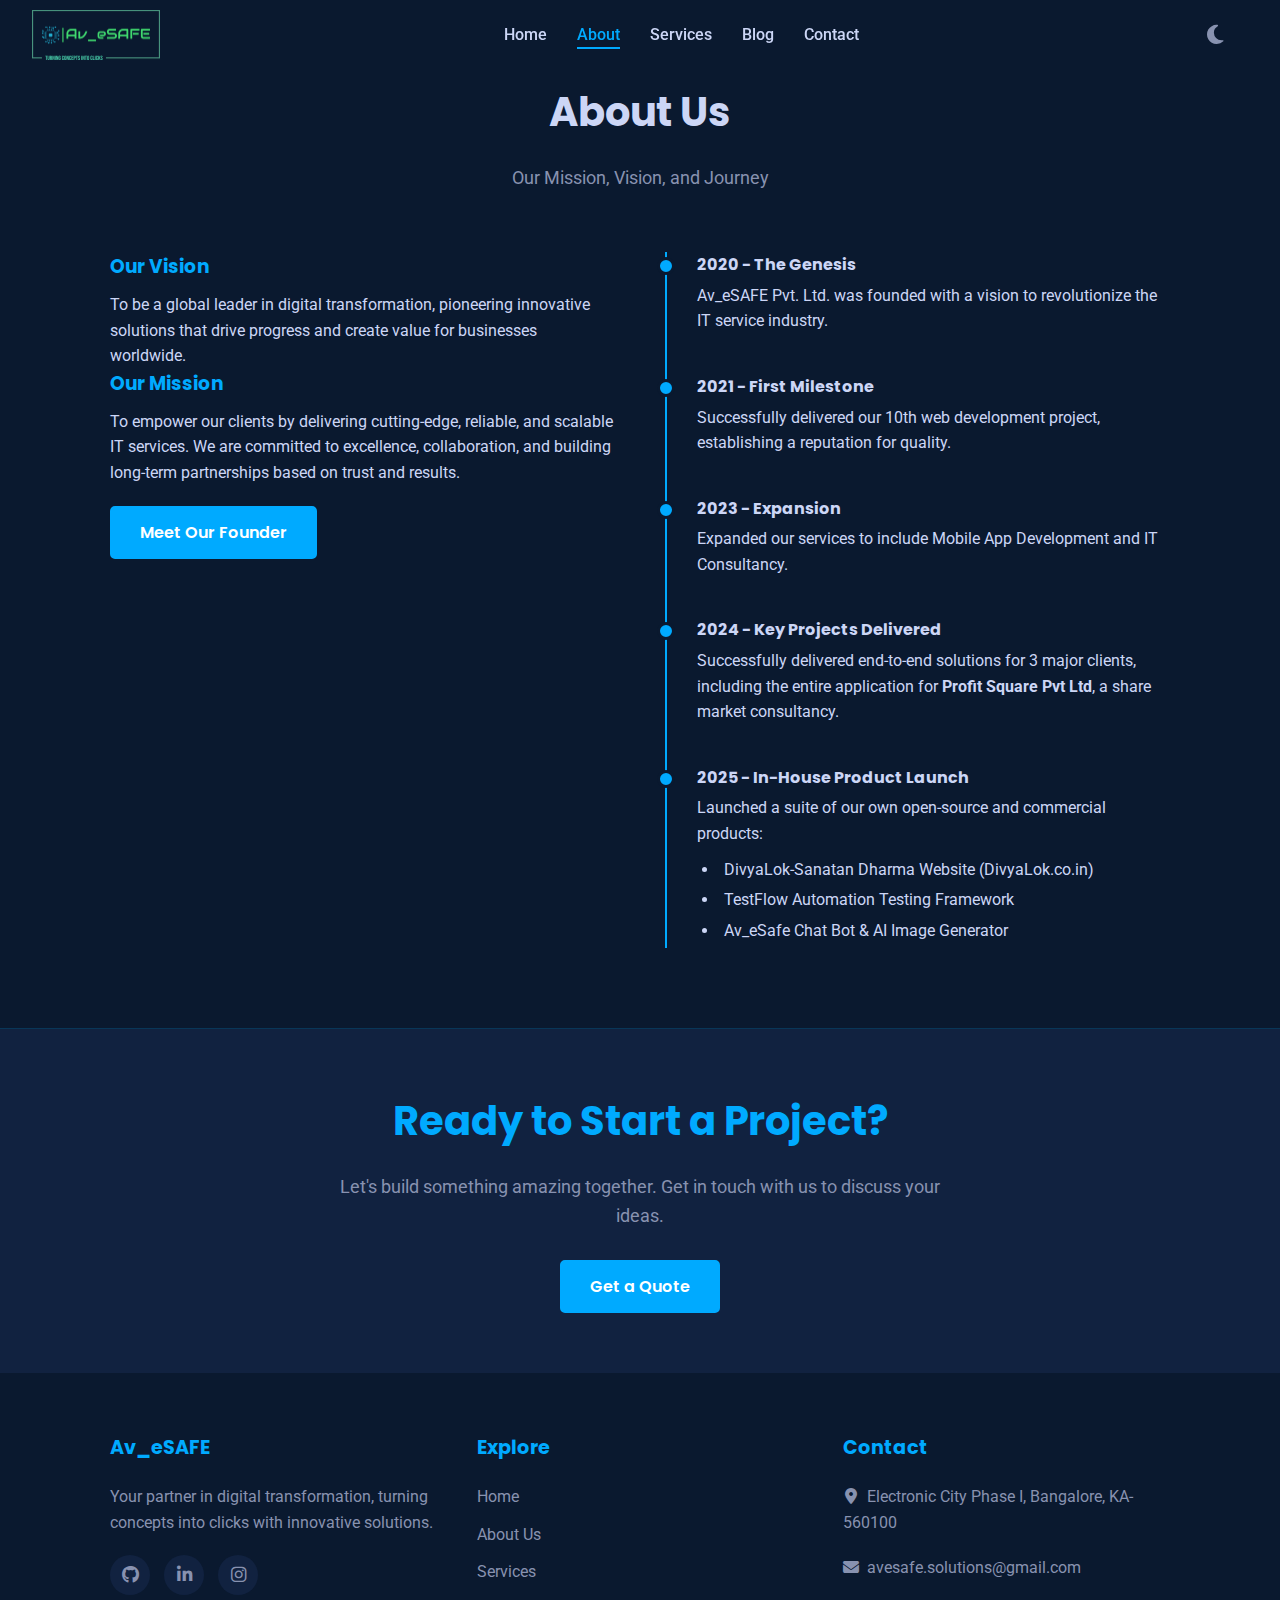
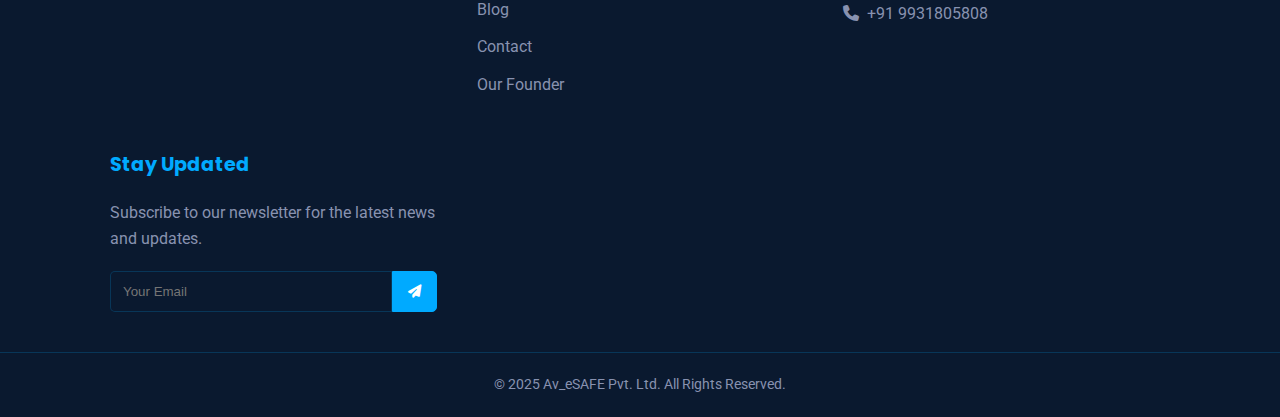
<file: about.html>
<!DOCTYPE html>
<html lang="en" data-theme="dark">
<head>
    <meta charset="UTF-8">
    <meta name="viewport" content="width=device-width, initial-scale=1.0">
    <title>About Us | Av_eSAFE Pvt. Ltd.</title>
    <meta name="description" content="Learn about the mission, vision, and journey of Av_eSAFE Pvt. Ltd.">
    <meta name="keywords" content="about us, company history, IT services, Av_eSAFE">

    <!-- Favicon -->
    <link rel="icon" href="assets/images/favicon.svg" type="image/svg+xml">

    <!-- Google Fonts -->
    <link rel="preconnect" href="https://fonts.googleapis.com">
    <link rel="preconnect" href="https://fonts.gstatic.com" crossorigin>
    <link href="https://fonts.googleapis.com/css2?family=Poppins:wght@400;600;700&family=Roboto:wght@400;500&display=swap" rel="stylesheet">

    <!-- Font Awesome for Icons -->
    <link rel="stylesheet" href="https://cdnjs.cloudflare.com/ajax/libs/font-awesome/6.2.0/css/all.min.css">

    <!-- Main Stylesheet -->
    <link rel="stylesheet" href="assets/css/style.css">
</head>
<body>

    <!-- Page Loader -->
    <div class="loader">
        <div class="spinner"></div>
    </div>

    <!-- Header & Navigation -->
    <header class="header">
        <nav class="navbar">
            <a href="index.html" class="nav-logo"><img src="assets/images/logo.png" alt="Av_eSAFE Logo" class="logo-img"></a>
            <ul class="nav-menu">
                <li class="nav-item"><a href="index.html" class="nav-link">Home</a></li>
                <li class="nav-item"><a href="about.html" class="nav-link active">About</a></li>
                <li class="nav-item"><a href="services.html" class="nav-link">Services</a></li>
                <li class="nav-item"><a href="blog.html" class="nav-link">Blog</a></li>
                <li class="nav-item"><a href="contact.html" class="nav-link">Contact</a></li>
            </ul>
            <div class="nav-right">
                <div class="theme-switch-wrapper">
                    <label class="theme-switch" for="checkbox">
                        <input type="checkbox" id="checkbox" />
                        <div class="slider">
                            <i class="fas fa-sun"></i>
                            <i class="fas fa-moon"></i>
                        </div>
                    </label>
                </div>
                <div class="hamburger">
                    <span class="bar"></span>
                    <span class="bar"></span>
                    <span class="bar"></span>
                </div>
            </div>
        </nav>
    </header>

    <main>
        <!-- About Us Section -->
        <section id="about" class="about-section page-section">
            <div class="container">
                <h2 class="section-title animate-on-scroll">About Us</h2>
                <p class="section-subtitle animate-on-scroll">Our Mission, Vision, and Journey</p>
                <div class="about-content">
                    <div class="about-text animate-on-scroll">
                        <h3>Our Vision</h3>
                        <p>To be a global leader in digital transformation, pioneering innovative solutions that drive progress and create value for businesses worldwide.</p>
                        <h3>Our Mission</h3>
                        <p>To empower our clients by delivering cutting-edge, reliable, and scalable IT services. We are committed to excellence, collaboration, and building long-term partnerships based on trust and results.</p>
                        <a href="founder.html" class="btn btn-primary">Meet Our Founder</a>
                    </div>
                    <div class="timeline animate-on-scroll">
                        <div class="timeline-item">
                            <div class="timeline-dot"></div>
                            <div class="timeline-content">
                                <h4>2020 - The Genesis</h4>
                                <p>Av_eSAFE Pvt. Ltd. was founded with a vision to revolutionize the IT service industry.</p>
                            </div>
                        </div>
                        <div class="timeline-item">
                            <div class="timeline-dot"></div>
                            <div class="timeline-content">
                                <h4>2021 - First Milestone</h4>
                                <p>Successfully delivered our 10th web development project, establishing a reputation for quality.</p>
                            </div>
                        </div>
                        <div class="timeline-item">
                            <div class="timeline-dot"></div>
                            <div class="timeline-content">
                                <h4>2023 - Expansion</h4>
                                <p>Expanded our services to include Mobile App Development and IT Consultancy.</p>
                            </div>
                        </div>
                        <div class="timeline-item">
                            <div class="timeline-dot"></div>
                            <div class="timeline-content">
                                <h4>2024 - Key Projects Delivered</h4>
                                <p>Successfully delivered end-to-end solutions for 3 major clients, including the entire application for <strong>Profit Square Pvt Ltd</strong>, a share market consultancy.</p>
                            </div>
                        </div>
                        <div class="timeline-item">
                            <div class="timeline-dot"></div>
                            <div class="timeline-content">
                                <h4>2025 - In-House Product Launch</h4>
                                <p>Launched a suite of our own open-source and commercial products:</p>
                                <ul>
                                    <li>DivyaLok-Sanatan Dharma Website (DivyaLok.co.in)</li>
                                    <li>TestFlow Automation Testing Framework</li>
                                    <li>Av_eSafe Chat Bot & AI Image Generator</li>
                                </ul>
                            </div>
                        </div>
                    </div>
                </div>
            </div>
        </section>
    </main>

    <!-- Footer -->
    <footer class="footer">
        <!-- Footer CTA -->
        <div class="footer-cta">
            <div class="container">
                <h2>Ready to Start a Project?</h2>
                <p>Let's build something amazing together. Get in touch with us to discuss your ideas.</p>
                <a href="contact.html" class="btn btn-primary">Get a Quote</a>
            </div>
        </div>

        <!-- Main Footer -->
        <div class="footer-main">
            <div class="container">
                <div class="footer-grid">
                    <!-- Column 1: About -->
                    <div class="footer-column">
                        <h4>Av_eSAFE</h4>
                        <p>Your partner in digital transformation, turning concepts into clicks with innovative solutions.</p>
                        <div class="footer-social">
                            <a href="https://github.com/Abhinav-utkarsh" aria-label="GitHub" target="_blank" rel="noopener noreferrer"><i class="fab fa-github"></i></a>
                            <a href="https://www.linkedin.com/in/abhinav-utkarsh-450614177" aria-label="LinkedIn" target="_blank" rel="noopener noreferrer"><i class="fab fa-linkedin-in"></i></a>
                            <a href="https://www.instagram.com/abhinav_utkarsh_mishra?igsh=c3JtaHYycDI3emdz&amp;utm_source=qr" aria-label="Instagram" target="_blank" rel="noopener noreferrer"><i class="fab fa-instagram"></i></a>
                        </div>
                    </div>

                    <!-- Column 2: Explore -->
                    <div class="footer-column footer-links">
                        <h4>Explore</h4>
                        <ul>
                            <li><a href="index.html">Home</a></li>
                            <li><a href="about.html">About Us</a></li>
                            <li><a href="services.html">Services</a></li>
                            <li><a href="blog.html">Blog</a></li>
                            <li><a href="contact.html">Contact</a></li>
                            <li><a href="founder.html">Our Founder</a></li>
                        </ul>
                    </div>

                    <!-- Column 3: Contact -->
                    <div class="footer-column">
                        <h4>Contact</h4>
                        <p><i class="fas fa-map-marker-alt"></i>Electronic City Phase I, Bangalore, KA-560100</p>
                        <p><i class="fas fa-envelope"></i><a href="mailto:avesafe.solutions@gmail.com">avesafe.solutions@gmail.com</a></p>
                        <p><i class="fas fa-phone"></i><a href="tel:+919931805808">+91 9931805808</a></p>
                    </div>

                    <!-- Column 4: Newsletter -->
                    <div class="footer-column">
                        <h4>Stay Updated</h4>
                        <p>Subscribe to our newsletter for the latest news and updates.</p>
                        <form class="newsletter-form">
                            <input type="email" placeholder="Your Email" required>
                            <button type="submit" aria-label="Subscribe"><i class="fas fa-paper-plane"></i></button>
                        </form>
                    </div>
                </div>
            </div>
        </div>

        <!-- Footer Bottom -->
        <div class="footer-bottom">
            <p>&copy; 2025 Av_eSAFE Pvt. Ltd. All Rights Reserved.</p>
        </div>
    </footer>

    <!-- JavaScript Files -->
    <script src="assets/js/main.js"></script>
    <script src="assets/js/app.js"></script>
</body>
</html>
</file>
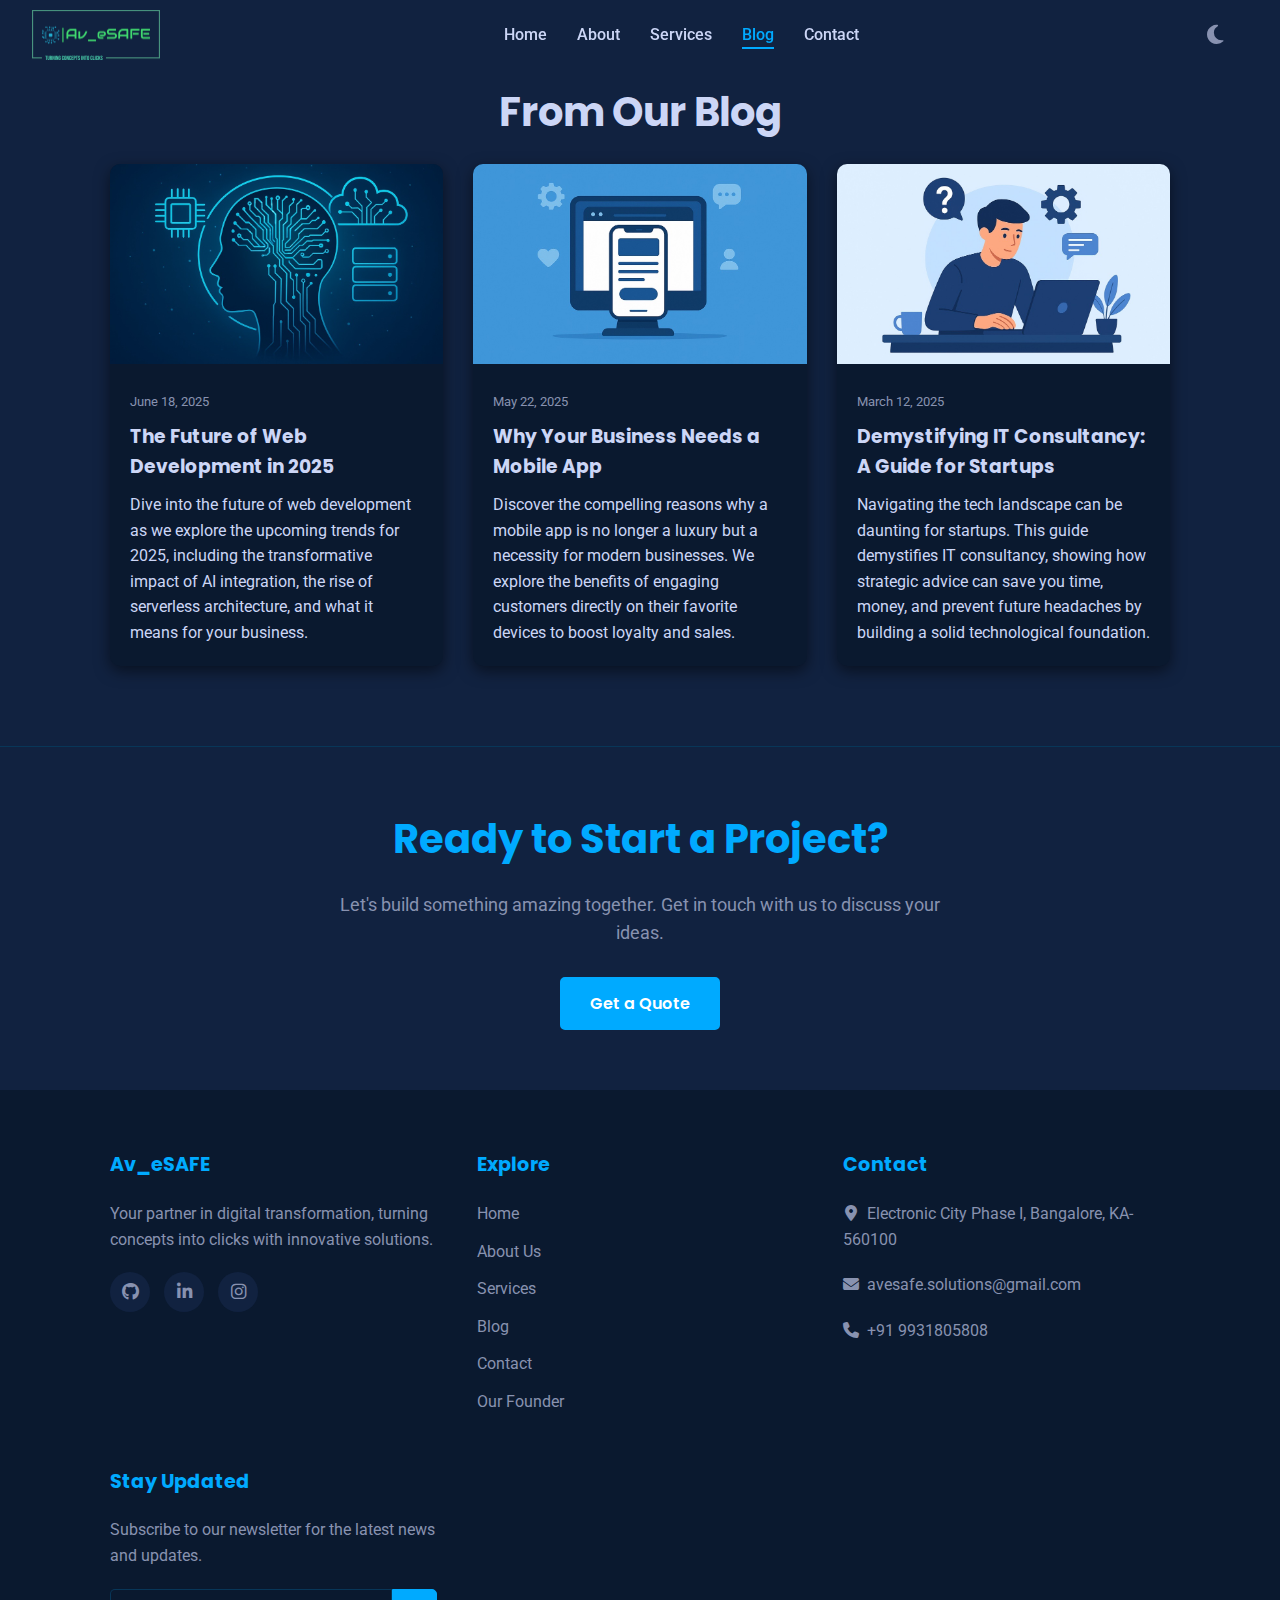
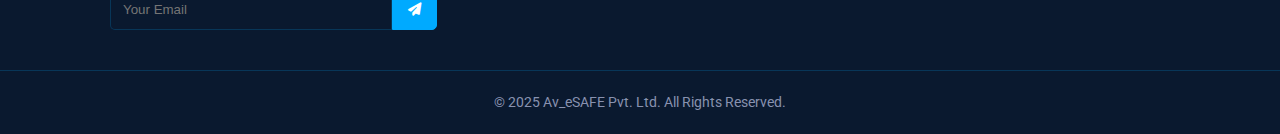
<file: blog.html>
<!DOCTYPE html>
<html lang="en" data-theme="dark">
<head>
    <meta charset="UTF-8">
    <meta name="viewport" content="width=device-width, initial-scale=1.0">
    <title>Blog | Av_eSAFE Pvt. Ltd.</title>
    <meta name="description" content="Read the latest articles and insights from the Av_eSAFE team on technology, web development, and digital marketing trends.">
    <meta name="keywords" content="company blog, IT articles, web development trends, Av_eSAFE">

    <!-- Favicon -->
    <link rel="icon" href="assets/images/favicon.svg" type="image/svg+xml">

    <!-- Google Fonts -->
    <link rel="preconnect" href="https://fonts.googleapis.com">
    <link rel="preconnect" href="https://fonts.gstatic.com" crossorigin>
    <link href="https://fonts.googleapis.com/css2?family=Poppins:wght@400;600;700&family=Roboto:wght@400;500&display=swap" rel="stylesheet">

    <!-- Font Awesome for Icons -->
    <link rel="stylesheet" href="https://cdnjs.cloudflare.com/ajax/libs/font-awesome/6.2.0/css/all.min.css">

    <!-- Main Stylesheet -->
    <link rel="stylesheet" href="assets/css/style.css">
</head>
<body>

    <!-- Page Loader -->
    <div class="loader">
        <div class="spinner"></div>
    </div>

    <!-- Header & Navigation -->
    <header class="header">
        <nav class="navbar">
            <a href="index.html" class="nav-logo"><img src="assets/images/logo.png" alt="Av_eSAFE Logo" class="logo-img"></a>
            <ul class="nav-menu">
                <li class="nav-item"><a href="index.html" class="nav-link">Home</a></li>
                <li class="nav-item"><a href="about.html" class="nav-link">About</a></li>
                <li class="nav-item"><a href="services.html" class="nav-link">Services</a></li>
                <li class="nav-item"><a href="blog.html" class="nav-link active">Blog</a></li>
                <li class="nav-item"><a href="contact.html" class="nav-link">Contact</a></li>
            </ul>
            <div class="nav-right">
                <div class="theme-switch-wrapper">
                    <label class="theme-switch" for="checkbox">
                        <input type="checkbox" id="checkbox" />
                        <div class="slider">
                            <i class="fas fa-sun"></i>
                            <i class="fas fa-moon"></i>
                        </div>
                    </label>
                </div>
                <div class="hamburger">
                    <span class="bar"></span>
                    <span class="bar"></span>
                    <span class="bar"></span>
                </div>
            </div>
        </nav>
    </header>

    <main>
        <!-- Blog Section -->
        <section id="blog" class="blog-section page-section">
            <div class="container">
                <h2 class="section-title animate-on-scroll">From Our Blog</h2>
                <div class="blog-grid">
                    <div class="blog-card animate-on-scroll">
                        <img src="assets/images/blog-1.jfif" alt="The Future of Web Development">
                        <div class="blog-content">
                            <span class="blog-date">June 18, 2025</span>
                            <h3>The Future of Web Development in 2025</h3>
                            <p>Dive into the future of web development as we explore the upcoming trends for 2025, including the transformative impact of AI integration, the rise of serverless architecture, and what it means for your business.</p>
                        </div>
                    </div>
                    <div class="blog-card animate-on-scroll">
                        <img src="assets/images/blog-2.jfif" alt="Business Mobile App">
                        <div class="blog-content">
                            <span class="blog-date">May 22, 2025</span>
                            <h3>Why Your Business Needs a Mobile App</h3>
                            <p>Discover the compelling reasons why a mobile app is no longer a luxury but a necessity for modern businesses. We explore the benefits of engaging customers directly on their favorite devices to boost loyalty and sales.</p>
                        </div>
                    </div>
                    <div class="blog-card animate-on-scroll">
                        <img src="assets/images/blog-3.jfif" alt="IT Consultancy for Startups">
                        <div class="blog-content">
                            <span class="blog-date">March 12, 2025</span>
                            <h3>Demystifying IT Consultancy: A Guide for Startups</h3>
                            <p>Navigating the tech landscape can be daunting for startups. This guide demystifies IT consultancy, showing how strategic advice can save you time, money, and prevent future headaches by building a solid technological foundation.</p>
                        </div>
                    </div>
                </div>
            </div>
        </section>
    </main>


    <!-- Footer -->
    <footer class="footer">
        <!-- Footer CTA -->
        <div class="footer-cta">
            <div class="container">
                <h2>Ready to Start a Project?</h2>
                <p>Let's build something amazing together. Get in touch with us to discuss your ideas.</p>
                <a href="contact.html" class="btn btn-primary">Get a Quote</a>
            </div>
        </div>

        <!-- Main Footer -->
        <div class="footer-main">
            <div class="container">
                <div class="footer-grid">
                    <!-- Column 1: About -->
                    <div class="footer-column">
                        <h4>Av_eSAFE</h4>
                        <p>Your partner in digital transformation, turning concepts into clicks with innovative solutions.</p>
                        <div class="footer-social">
                            <a href="https://github.com/Abhinav-utkarsh" aria-label="GitHub" target="_blank" rel="noopener noreferrer"><i class="fab fa-github"></i></a>
                            <a href="https://www.linkedin.com/in/abhinav-utkarsh-450614177" aria-label="LinkedIn" target="_blank" rel="noopener noreferrer"><i class="fab fa-linkedin-in"></i></a>
                            <a href="https://www.instagram.com/abhinav_utkarsh_mishra?igsh=c3JtaHYycDI3emdz&amp;utm_source=qr" aria-label="Instagram" target="_blank" rel="noopener noreferrer"><i class="fab fa-instagram"></i></a>
                        </div>
                    </div>

                    <!-- Column 2: Explore -->
                    <div class="footer-column footer-links">
                        <h4>Explore</h4>
                        <ul>
                            <li><a href="index.html">Home</a></li>
                            <li><a href="about.html">About Us</a></li>
                            <li><a href="services.html">Services</a></li>
                            <li><a href="blog.html">Blog</a></li>
                            <li><a href="contact.html">Contact</a></li>
                            <li><a href="founder.html">Our Founder</a></li>
                        </ul>
                    </div>

                    <!-- Column 3: Contact -->
                    <div class="footer-column">
                        <h4>Contact</h4>
                        <p><i class="fas fa-map-marker-alt"></i>Electronic City Phase I, Bangalore, KA-560100</p>
                        <p><i class="fas fa-envelope"></i><a href="mailto:avesafe.solutions@gmail.com">avesafe.solutions@gmail.com</a></p>
                        <p><i class="fas fa-phone"></i><a href="tel:+919931805808">+91 9931805808</a></p>
                    </div>

                    <!-- Column 4: Newsletter -->
                    <div class="footer-column">
                        <h4>Stay Updated</h4>
                        <p>Subscribe to our newsletter for the latest news and updates.</p>
                        <form class="newsletter-form">
                            <input type="email" placeholder="Your Email" required>
                            <button type="submit" aria-label="Subscribe"><i class="fas fa-paper-plane"></i></button>
                        </form>
                    </div>
                </div>
            </div>
        </div>

        <!-- Footer Bottom -->
        <div class="footer-bottom">
            <p>&copy; 2025 Av_eSAFE Pvt. Ltd. All Rights Reserved.</p>
        </div>
    </footer>

    <!-- JavaScript Files -->
    <script src="assets/js/main.js"></script>
    <script src="assets/js/app.js"></script>
</body>
</html>
</file>
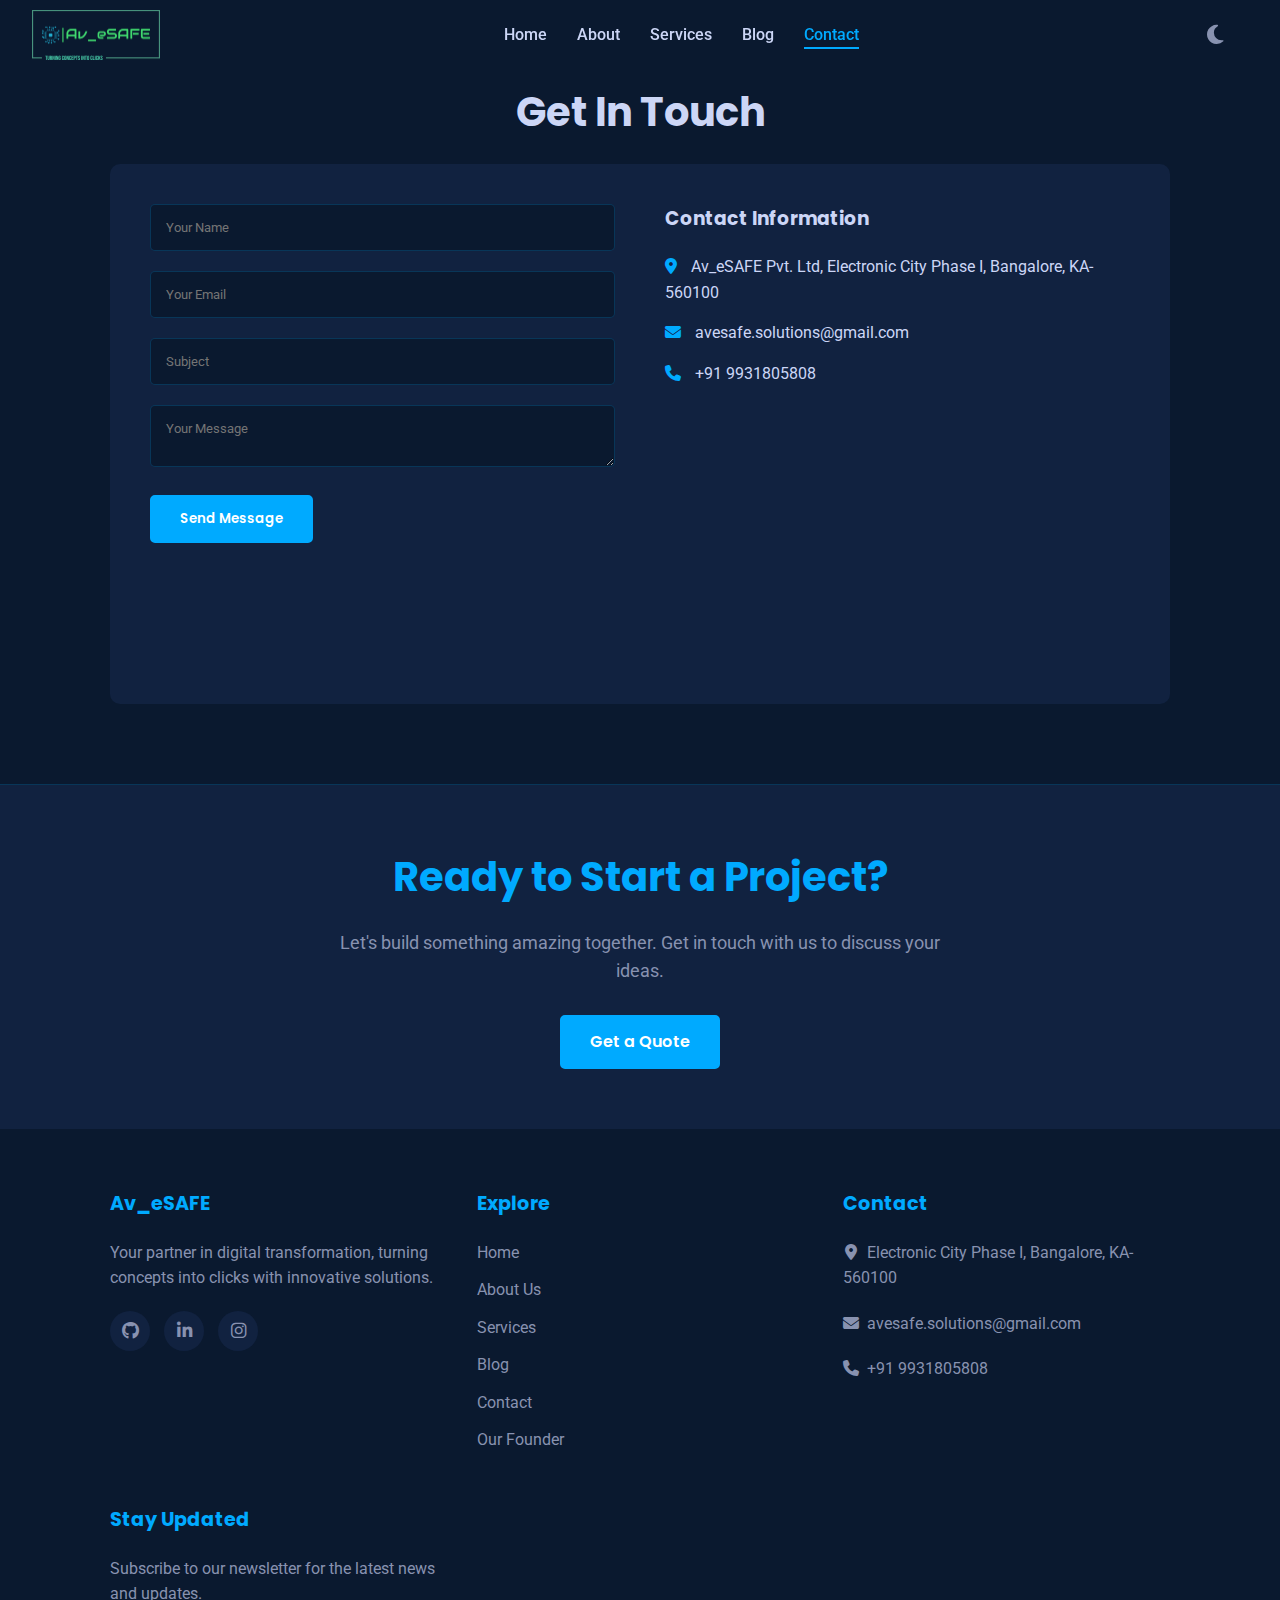
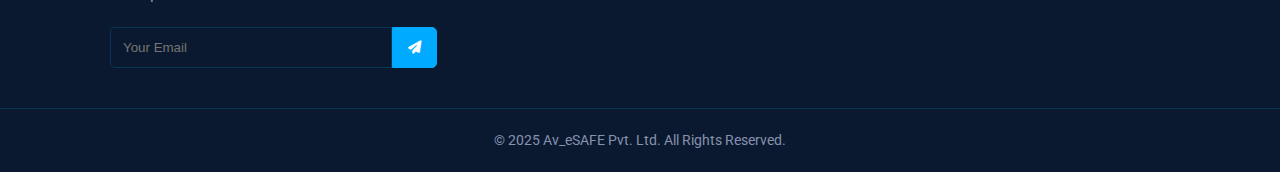
<file: contact.html>
<!DOCTYPE html>
<html lang="en" data-theme="dark">
<head>
    <meta charset="UTF-8">
    <meta name="viewport" content="width=device-width, initial-scale=1.0">
    <title>Contact Us | Av_eSAFE Pvt. Ltd.</title>
    <meta name="description" content="Get in touch with Av_eSAFE Pvt. Ltd. to discuss your project or learn more about our IT services.">
    <meta name="keywords" content="contact us, get in touch, IT support, Av_eSAFE">

    <!-- Favicon -->
    <link rel="icon" href="assets/images/favicon.svg" type="image/svg+xml">

    <!-- Google Fonts -->
    <link rel="preconnect" href="https://fonts.googleapis.com">
    <link rel="preconnect" href="https://fonts.gstatic.com" crossorigin>
    <link href="https://fonts.googleapis.com/css2?family=Poppins:wght@400;600;700&family=Roboto:wght@400;500&display=swap" rel="stylesheet">

    <!-- Font Awesome for Icons -->
    <link rel="stylesheet" href="https://cdnjs.cloudflare.com/ajax/libs/font-awesome/6.2.0/css/all.min.css">

    <!-- Main Stylesheet -->
    <link rel="stylesheet" href="assets/css/style.css">
</head>
<body>

    <!-- Page Loader -->
    <div class="loader">
        <div class="spinner"></div>
    </div>

    <!-- Header & Navigation -->
    <header class="header">
        <nav class="navbar">
            <a href="index.html" class="nav-logo"><img src="assets/images/logo.png" alt="Av_eSAFE Logo" class="logo-img"></a>
            <ul class="nav-menu">
                <li class="nav-item"><a href="index.html" class="nav-link">Home</a></li>
                <li class="nav-item"><a href="about.html" class="nav-link">About</a></li>
                <li class="nav-item"><a href="services.html" class="nav-link">Services</a></li>
                <li class="nav-item"><a href="blog.html" class="nav-link">Blog</a></li>
                <li class="nav-item"><a href="contact.html" class="nav-link active">Contact</a></li>
            </ul>
            <div class="nav-right">
                <div class="theme-switch-wrapper">
                    <label class="theme-switch" for="checkbox">
                        <input type="checkbox" id="checkbox" />
                        <div class="slider">
                            <i class="fas fa-sun"></i>
                            <i class="fas fa-moon"></i>
                        </div>
                    </label>
                </div>
                <div class="hamburger">
                    <span class="bar"></span>
                    <span class="bar"></span>
                    <span class="bar"></span>
                </div>
            </div>
        </nav>
    </header>

    <main>
        <!-- Contact Section -->
        <section id="contact" class="contact-section page-section">
            <div class="container">
                <h2 class="section-title animate-on-scroll">Get In Touch</h2>
                <div class="contact-wrapper">
                    <div class="contact-form animate-on-scroll">
                        <form id="contact-form" action="https://api.web3forms.com/submit" method="POST">
                            <!-- Replace with your Access Key -->
                            <input type="hidden" name="access_key" value="b47e9ccd-f83c-403b-96ad-63097d6ff4bb">
                            <input type="hidden" name="subject" value="New Contact Form Submission from Av_eSAFE Website">
                            <input type="hidden" name="from_name" value="Av_eSAFE Contact Form">
                            <div class="form-group">
                                <input type="text" name="name" placeholder="Your Name" required>
                            </div>
                            <div class="form-group">
                                <input type="email" name="email" placeholder="Your Email" required>
                            </div>
                            <div class="form-group">
                                <input type="text" name="subject" placeholder="Subject" required>
                            </div>
                            <div class="form-group">
                                <textarea name="message" placeholder="Your Message" required></textarea>
                            </div>
                            <button type="submit" class="btn btn-primary">Send Message</button>
                            <div id="form-result"></div>
                        </form>
                    </div>
                    <div class="contact-info animate-on-scroll">
                        <h3>Contact Information</h3>
                        <p><i class="fas fa-map-marker-alt"></i> Av_eSAFE Pvt. Ltd, Electronic City Phase I, Bangalore, KA-560100</p>
                        <p><i class="fas fa-envelope"></i> <a href="mailto:avesafe.solutions@gmail.com">avesafe.solutions@gmail.com</a></p>
                        <p><i class="fas fa-phone"></i> <a href="tel:+919931805808">+91 9931805808</a></p>
                        <div class="map-container">
                           <iframe src="https://www.google.com/maps/embed?pb=!1m18!1m12!1m3!1d15558.94552483105!2d77.6565338479614!3d12.86104174368033!2m3!1f0!2f0!3f0!3m2!1i1024!2i768!4f13.1!3m3!1m2!1s0x3bae6c999bb49337%3A0x6da886d37a5836f!2sElectronic%20City%20Phase%20I%2C%20Electronic%20City%2C%20Bengaluru%2C%20Karnataka%20560100%2C%20India!5e0!3m2!1sen!2sus!4v1678886655555!5m2!1sen!2sus" width="100%" height="250" style="border:0;" allowfullscreen="" loading="lazy" referrerpolicy="no-referrer-when-downgrade"></iframe>
                        </div>
                    </div>
                </div>
            </div>
        </section>
    </main>

    <!-- Footer -->
    <footer class="footer">
        <!-- Footer CTA -->
        <div class="footer-cta">
            <div class="container">
                <h2>Ready to Start a Project?</h2>
                <p>Let's build something amazing together. Get in touch with us to discuss your ideas.</p>
                <a href="contact.html" class="btn btn-primary">Get a Quote</a>
            </div>
        </div>

        <!-- Main Footer -->
        <div class="footer-main">
            <div class="container">
                <div class="footer-grid">
                    <!-- Column 1: About -->
                    <div class="footer-column">
                        <h4>Av_eSAFE</h4>
                        <p>Your partner in digital transformation, turning concepts into clicks with innovative solutions.</p>
                        <div class="footer-social">
                            <a href="https://github.com/Abhinav-utkarsh" aria-label="GitHub" target="_blank" rel="noopener noreferrer"><i class="fab fa-github"></i></a>
                            <a href="https://www.linkedin.com/in/abhinav-utkarsh-450614177" aria-label="LinkedIn" target="_blank" rel="noopener noreferrer"><i class="fab fa-linkedin-in"></i></a>
                            <a href="https://www.instagram.com/abhinav_utkarsh_mishra?igsh=c3JtaHYycDI3emdz&amp;utm_source=qr" aria-label="Instagram" target="_blank" rel="noopener noreferrer"><i class="fab fa-instagram"></i></a>
                        </div>
                    </div>

                    <!-- Column 2: Explore -->
                    <div class="footer-column footer-links">
                        <h4>Explore</h4>
                        <ul>
                            <li><a href="index.html">Home</a></li>
                            <li><a href="about.html">About Us</a></li>
                            <li><a href="services.html">Services</a></li>
                            <li><a href="blog.html">Blog</a></li>
                            <li><a href="contact.html">Contact</a></li>
                            <li><a href="founder.html">Our Founder</a></li>
                        </ul>
                    </div>

                    <!-- Column 3: Contact -->
                    <div class="footer-column">
                        <h4>Contact</h4>
                        <p><i class="fas fa-map-marker-alt"></i>Electronic City Phase I, Bangalore, KA-560100</p>
                        <p><i class="fas fa-envelope"></i><a href="mailto:avesafe.solutions@gmail.com">avesafe.solutions@gmail.com</a></p>
                        <p><i class="fas fa-phone"></i><a href="tel:+919931805808">+91 9931805808</a></p>
                    </div>

                    <!-- Column 4: Newsletter -->
                    <div class="footer-column">
                        <h4>Stay Updated</h4>
                        <p>Subscribe to our newsletter for the latest news and updates.</p>
                        <form class="newsletter-form">
                            <input type="email" placeholder="Your Email" required>
                            <button type="submit" aria-label="Subscribe"><i class="fas fa-paper-plane"></i></button>
                        </form>
                    </div>
                </div>
            </div>
        </div>

        <!-- Footer Bottom -->
        <div class="footer-bottom">
            <p>&copy; 2025 Av_eSAFE Pvt. Ltd. All Rights Reserved.</p>
        </div>
    </footer>

    <!-- JavaScript Files -->
    <script src="assets/js/main.js"></script>
    <script src="assets/js/app.js"></script>
</body>
</html>
</file>
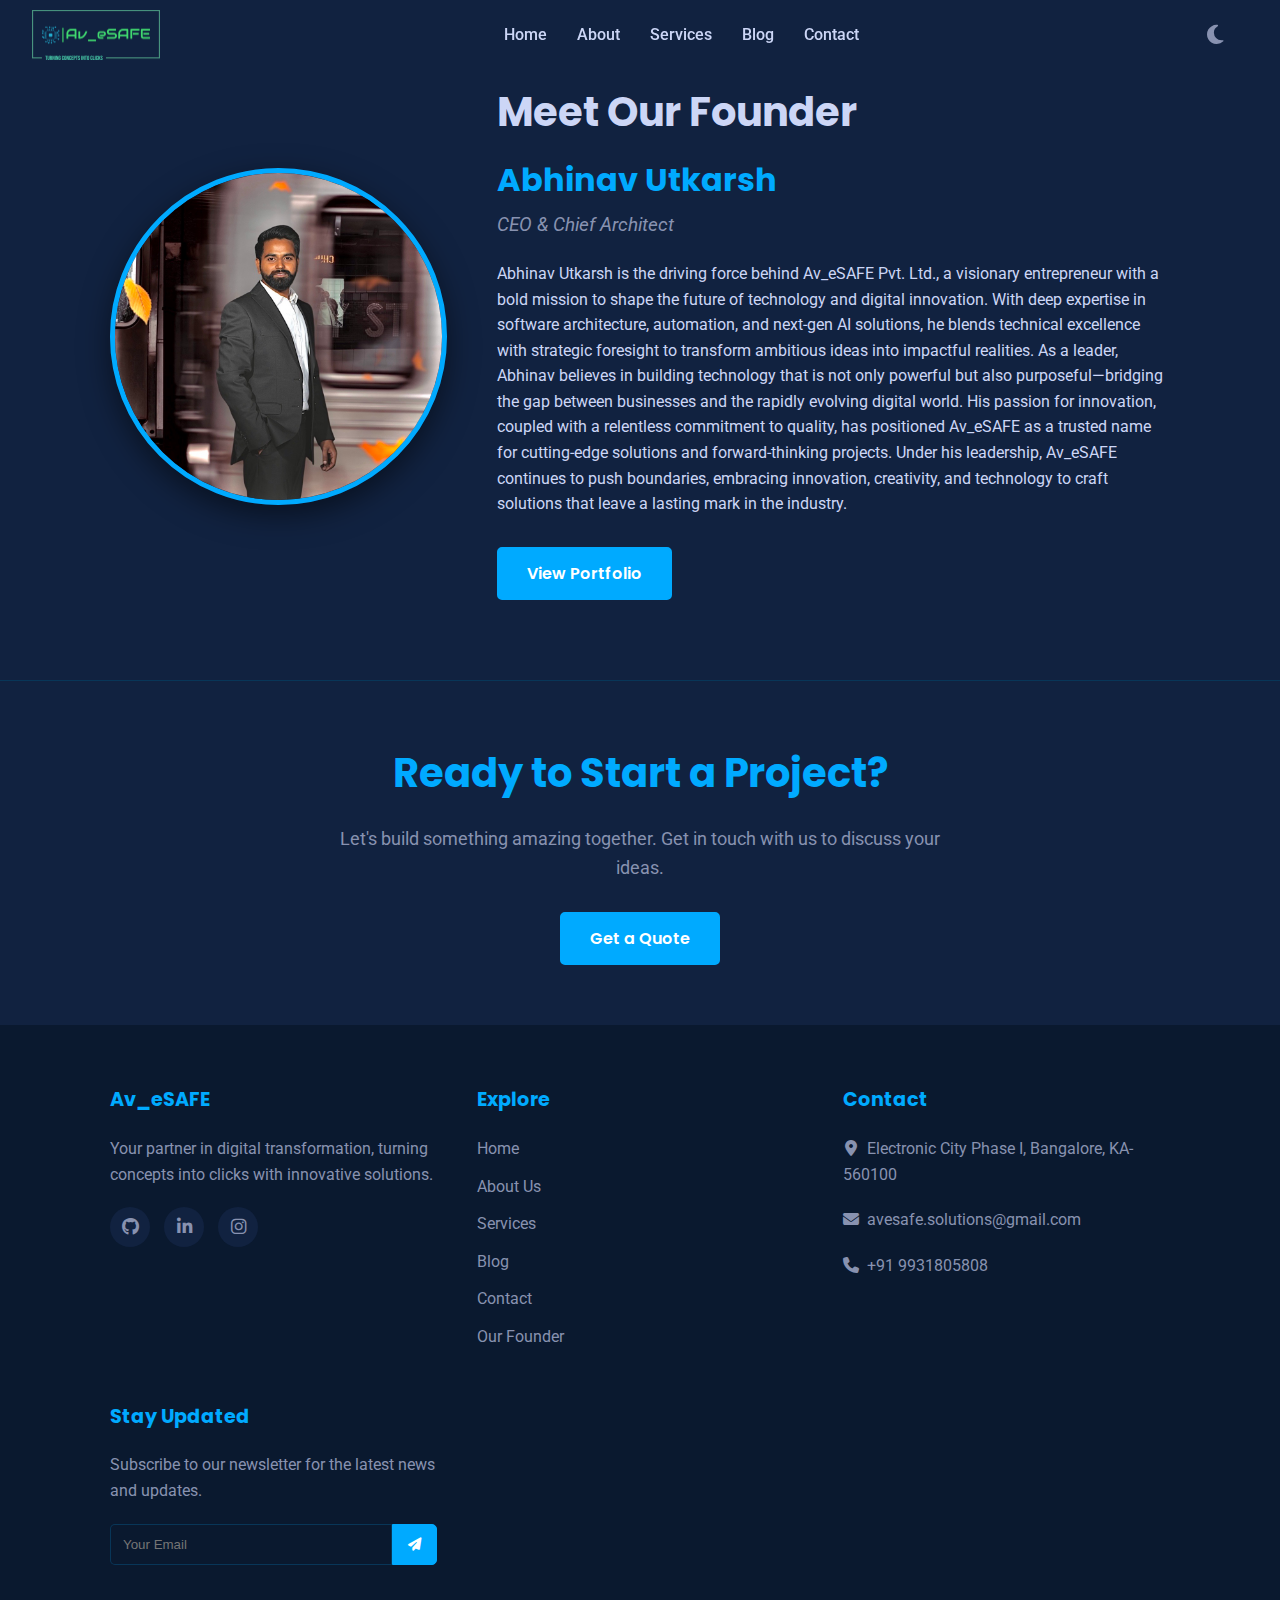
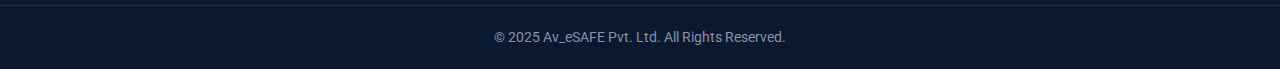
<file: founder.html>
<!DOCTYPE html>
<html lang="en" data-theme="dark">
<head>
    <meta charset="UTF-8">
    <meta name="viewport" content="width=device-width, initial-scale=1.0">
    <title>Our Founder | Av_eSAFE Pvt. Ltd.</title>
    <meta name="description" content="Meet the founder and visionary behind Av_eSAFE Pvt. Ltd.">
    <meta name="keywords" content="founder, ceo, leadership, Av_eSAFE">

    <!-- Favicon -->
    <link rel="icon" href="assets/images/favicon.svg" type="image/svg+xml">

    <!-- Google Fonts -->
    <link rel="preconnect" href="https://fonts.googleapis.com">
    <link rel="preconnect" href="https://fonts.gstatic.com" crossorigin>
    <link href="https://fonts.googleapis.com/css2?family=Poppins:wght@400;600;700&family=Roboto:wght@400;500&display=swap" rel="stylesheet">

    <!-- Font Awesome for Icons -->
    <link rel="stylesheet" href="https://cdnjs.cloudflare.com/ajax/libs/font-awesome/6.2.0/css/all.min.css">

    <!-- Main Stylesheet -->
    <link rel="stylesheet" href="assets/css/style.css">
</head>
<body>

    <!-- Page Loader -->
    <div class="loader">
        <div class="spinner"></div>
    </div>

    <!-- Header & Navigation -->
    <header class="header">
        <nav class="navbar">
            <a href="index.html" class="nav-logo"><img src="assets/images/logo.png" alt="Av_eSAFE Logo" class="logo-img"></a>
            <ul class="nav-menu">
                <li class="nav-item"><a href="index.html" class="nav-link">Home</a></li>
                <li class="nav-item"><a href="about.html" class="nav-link active">About</a></li>
                <li class="nav-item"><a href="services.html" class="nav-link">Services</a></li>
                <li class="nav-item"><a href="blog.html" class="nav-link">Blog</a></li>
                <li class="nav-item"><a href="contact.html" class="nav-link">Contact</a></li>
            </ul>
            <div class="nav-right">
                <div class="theme-switch-wrapper">
                    <label class="theme-switch" for="checkbox">
                        <input type="checkbox" id="checkbox" />
                        <div class="slider">
                            <i class="fas fa-sun"></i>
                            <i class="fas fa-moon"></i>
                        </div>
                    </label>
                </div>
                <div class="hamburger">
                    <span class="bar"></span>
                    <span class="bar"></span>
                    <span class="bar"></span>
                </div>
            </div>
        </nav>
    </header>

    <main>
        <!-- Founder Section -->
        <section id="founder" class="founder-section page-section">
            <div class="container">
                <div class="founder-wrapper">
                    <div class="founder-image animate-on-scroll">
                        <img src="assets/images/abhinav.jfif" alt="Founder of Av_eSAFE" class="founder-img">
                    </div>
                    <div class="founder-details animate-on-scroll">
                        <h2 class="founder-title">Meet Our Founder</h2>
                        <h3 class="founder-name">Abhinav Utkarsh</h3>
                        <p class="founder-role">CEO & Chief Architect</p>
                        <p class="founder-summary">
                            Abhinav Utkarsh is the driving force behind Av_eSAFE Pvt. Ltd., a visionary entrepreneur with a bold mission to shape the future of technology and digital innovation. With deep expertise in software architecture, automation, and next-gen AI solutions, he blends technical excellence with strategic foresight to transform ambitious ideas into impactful realities. As a leader, Abhinav believes in building technology that is not only powerful but also purposeful—bridging the gap between businesses and the rapidly evolving digital world. His passion for innovation, coupled with a relentless commitment to quality, has positioned Av_eSAFE as a trusted name for cutting-edge solutions and forward-thinking projects. Under his leadership, Av_eSAFE continues to push boundaries, embracing innovation, creativity, and technology to craft solutions that leave a lasting mark in the industry.
                        </p>
                        <a href="https://abhinav-utkarsh.github.io/Abhinav_utkarsh_portfolio/" class="btn btn-primary" target="_blank" rel="noopener noreferrer">View Portfolio</a>
                    </div>
                </div>
            </div>
        </section>
    </main>

    <!-- Footer -->
    <footer class="footer">
        <!-- Footer CTA -->
        <div class="footer-cta">
            <div class="container">
                <h2>Ready to Start a Project?</h2>
                <p>Let's build something amazing together. Get in touch with us to discuss your ideas.</p>
                <a href="contact.html" class="btn btn-primary">Get a Quote</a>
            </div>
        </div>

        <!-- Main Footer -->
        <div class="footer-main">
            <div class="container">
                <div class="footer-grid">
                    <!-- Column 1: About -->
                    <div class="footer-column">
                        <h4>Av_eSAFE</h4>
                        <p>Your partner in digital transformation, turning concepts into clicks with innovative solutions.</p>
                        <div class="footer-social">
                            <a href="https://github.com/Abhinav-utkarsh" aria-label="GitHub" target="_blank" rel="noopener noreferrer"><i class="fab fa-github"></i></a>
                            <a href="https://www.linkedin.com/in/abhinav-utkarsh-450614177" aria-label="LinkedIn" target="_blank" rel="noopener noreferrer"><i class="fab fa-linkedin-in"></i></a>
                            <a href="https://www.instagram.com/abhinav_utkarsh_mishra?igsh=c3JtaHYycDI3emdz&amp;utm_source=qr" aria-label="Instagram" target="_blank" rel="noopener noreferrer"><i class="fab fa-instagram"></i></a>
                        </div>
                    </div>

                    <!-- Column 2: Explore -->
                    <div class="footer-column footer-links">
                        <h4>Explore</h4>
                        <ul>
                            <li><a href="index.html">Home</a></li>
                            <li><a href="about.html">About Us</a></li>
                            <li><a href="services.html">Services</a></li>
                            <li><a href="blog.html">Blog</a></li>
                            <li><a href="contact.html">Contact</a></li>
                            <li><a href="founder.html">Our Founder</a></li>
                        </ul>
                    </div>

                    <!-- Column 3: Contact -->
                    <div class="footer-column">
                        <h4>Contact</h4>
                        <p><i class="fas fa-map-marker-alt"></i>Electronic City Phase I, Bangalore, KA-560100</p>
                        <p><i class="fas fa-envelope"></i><a href="mailto:avesafe.solutions@gmail.com">avesafe.solutions@gmail.com</a></p>
                        <p><i class="fas fa-phone"></i><a href="tel:+919931805808">+91 9931805808</a></p>
                    </div>

                    <!-- Column 4: Newsletter -->
                    <div class="footer-column">
                        <h4>Stay Updated</h4>
                        <p>Subscribe to our newsletter for the latest news and updates.</p>
                        <form class="newsletter-form">
                            <input type="email" placeholder="Your Email" required>
                            <button type="submit" aria-label="Subscribe"><i class="fas fa-paper-plane"></i></button>
                        </form>
                    </div>
                </div>
            </div>
        </div>

        <!-- Footer Bottom -->
        <div class="footer-bottom">
            <p>&copy; 2025 Av_eSAFE Pvt. Ltd. All Rights Reserved.</p>
        </div>
    </footer>

    <!-- JavaScript Files -->
    <script src="assets/js/main.js"></script>
    <script src="assets/js/app.js"></script>
</body>
</html>
</file>
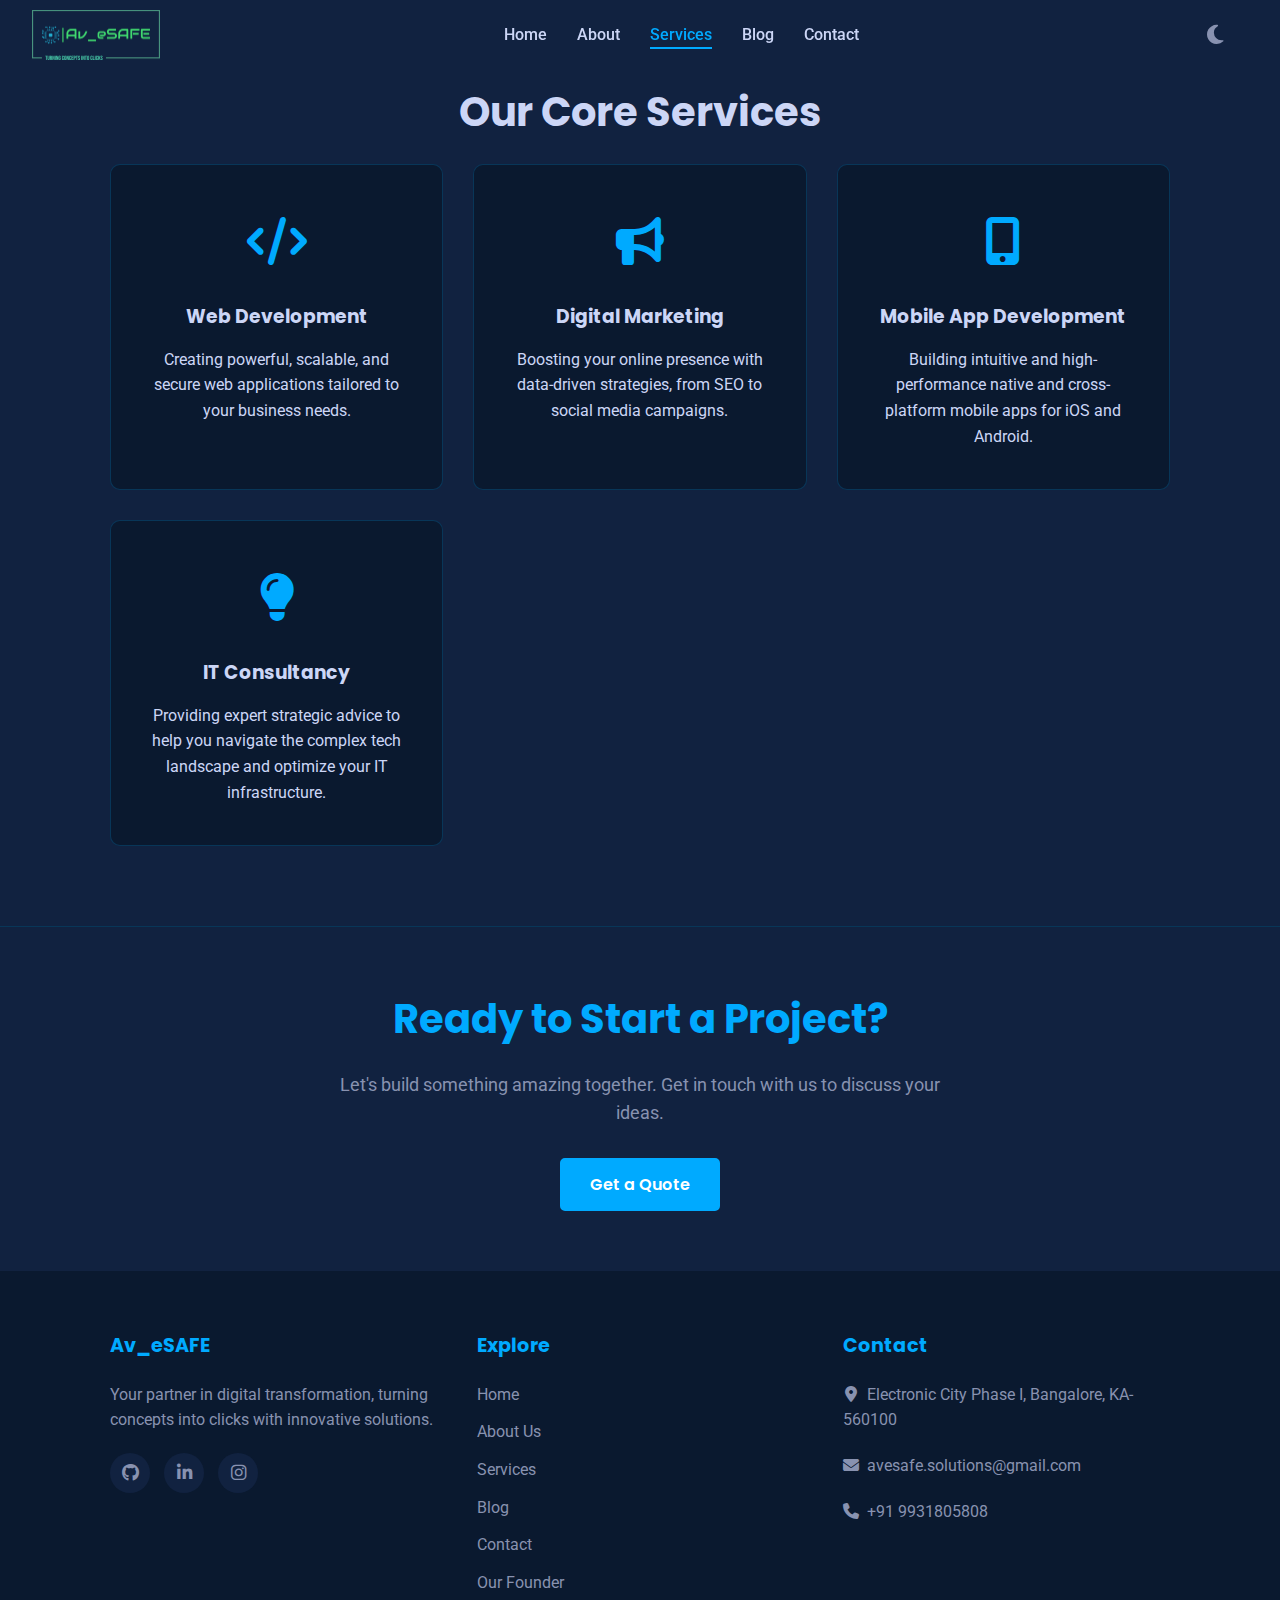
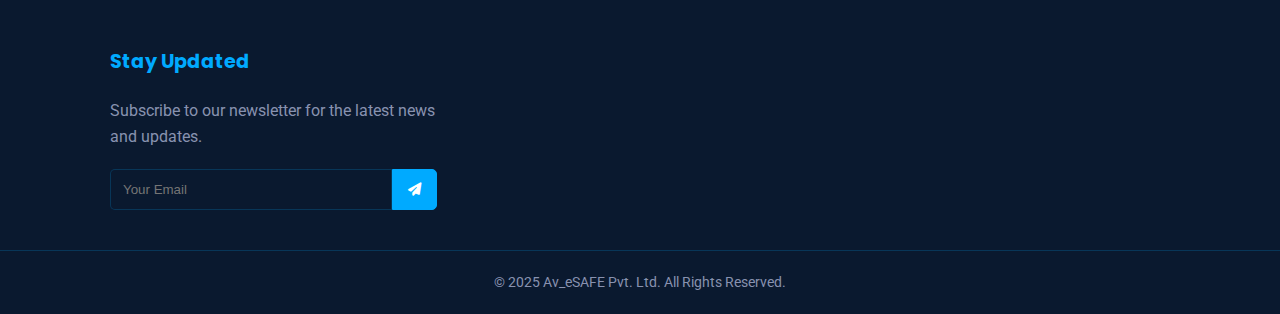
<file: services.html>
<!DOCTYPE html>
<html lang="en" data-theme="dark">
<head>
    <meta charset="UTF-8">
    <meta name="viewport" content="width=device-width, initial-scale=1.0">
    <title>Our Services | Av_eSAFE Pvt. Ltd.</title>
    <meta name="description" content="Explore the core services offered by Av_eSAFE Pvt. Ltd., including Web Development, Digital Marketing, Mobile App Development, and IT Consultancy.">
    <meta name="keywords" content="our services, web development, digital marketing, mobile apps, IT consultancy, Av_eSAFE">

    <!-- Favicon -->
    <link rel="icon" href="assets/images/favicon.svg" type="image/svg+xml">

    <!-- Google Fonts -->
    <link rel="preconnect" href="https://fonts.googleapis.com">
    <link rel="preconnect" href="https://fonts.gstatic.com" crossorigin>
    <link href="https://fonts.googleapis.com/css2?family=Poppins:wght@400;600;700&family=Roboto:wght@400;500&display=swap" rel="stylesheet">

    <!-- Font Awesome for Icons -->
    <link rel="stylesheet" href="https://cdnjs.cloudflare.com/ajax/libs/font-awesome/6.2.0/css/all.min.css">

    <!-- Main Stylesheet -->
    <link rel="stylesheet" href="assets/css/style.css">
</head>
<body>

    <!-- Page Loader -->
    <div class="loader">
        <div class="spinner"></div>
    </div>

    <!-- Header & Navigation -->
    <header class="header">
        <nav class="navbar">
            <a href="index.html" class="nav-logo"><img src="assets/images/logo.png" alt="Av_eSAFE Logo" class="logo-img"></a>
            <ul class="nav-menu">
                <li class="nav-item"><a href="index.html" class="nav-link">Home</a></li>
                <li class="nav-item"><a href="about.html" class="nav-link">About</a></li>
                <li class="nav-item"><a href="services.html" class="nav-link active">Services</a></li>
                <li class="nav-item"><a href="blog.html" class="nav-link">Blog</a></li>
                <li class="nav-item"><a href="contact.html" class="nav-link">Contact</a></li>
            </ul>
            <div class="nav-right">
                <div class="theme-switch-wrapper">
                    <label class="theme-switch" for="checkbox">
                        <input type="checkbox" id="checkbox" />
                        <div class="slider">
                            <i class="fas fa-sun"></i>
                            <i class="fas fa-moon"></i>
                        </div>
                    </label>
                </div>
                <div class="hamburger">
                    <span class="bar"></span>
                    <span class="bar"></span>
                    <span class="bar"></span>
                </div>
            </div>
        </nav>
    </header>

    <main>
        <!-- Services Section -->
        <section id="services" class="services-section page-section">
            <div class="container">
                <h2 class="section-title animate-on-scroll">Our Core Services</h2>
                <div class="services-grid">
                    <div class="service-card animate-on-scroll">
                        <div class="service-icon"><i class="fas fa-code"></i></div>
                        <h3>Web Development</h3>
                        <p>Creating powerful, scalable, and secure web applications tailored to your business needs.</p>
                    </div>
                    <div class="service-card animate-on-scroll">
                        <div class="service-icon"><i class="fas fa-bullhorn"></i></div>
                        <h3>Digital Marketing</h3>
                        <p>Boosting your online presence with data-driven strategies, from SEO to social media campaigns.</p>
                    </div>
                    <div class="service-card animate-on-scroll">
                        <div class="service-icon"><i class="fas fa-mobile-alt"></i></div>
                        <h3>Mobile App Development</h3>
                        <p>Building intuitive and high-performance native and cross-platform mobile apps for iOS and Android.</p>
                    </div>
                    <div class="service-card animate-on-scroll">
                        <div class="service-icon"><i class="fas fa-lightbulb"></i></div>
                        <h3>IT Consultancy</h3>
                        <p>Providing expert strategic advice to help you navigate the complex tech landscape and optimize your IT infrastructure.</p>
                    </div>
                </div>
            </div>
        </section>
    </main>

    <!-- Footer -->
    <footer class="footer">
        <!-- Footer CTA -->
        <div class="footer-cta">
            <div class="container">
                <h2>Ready to Start a Project?</h2>
                <p>Let's build something amazing together. Get in touch with us to discuss your ideas.</p>
                <a href="contact.html" class="btn btn-primary">Get a Quote</a>
            </div>
        </div>

        <!-- Main Footer -->
        <div class="footer-main">
            <div class="container">
                <div class="footer-grid">
                    <!-- Column 1: About -->
                    <div class="footer-column">
                        <h4>Av_eSAFE</h4>
                        <p>Your partner in digital transformation, turning concepts into clicks with innovative solutions.</p>
                        <div class="footer-social">
                            <a href="https://github.com/Abhinav-utkarsh" aria-label="GitHub" target="_blank" rel="noopener noreferrer"><i class="fab fa-github"></i></a>
                            <a href="https://www.linkedin.com/in/abhinav-utkarsh-450614177" aria-label="LinkedIn" target="_blank" rel="noopener noreferrer"><i class="fab fa-linkedin-in"></i></a>
                            <a href="https://www.instagram.com/abhinav_utkarsh_mishra?igsh=c3JtaHYycDI3emdz&amp;utm_source=qr" aria-label="Instagram" target="_blank" rel="noopener noreferrer"><i class="fab fa-instagram"></i></a>
                        </div>
                    </div>

                    <!-- Column 2: Explore -->
                    <div class="footer-column footer-links">
                        <h4>Explore</h4>
                        <ul>
                            <li><a href="index.html">Home</a></li>
                            <li><a href="about.html">About Us</a></li>
                            <li><a href="services.html">Services</a></li>
                            <li><a href="blog.html">Blog</a></li>
                            <li><a href="contact.html">Contact</a></li>
                            <li><a href="founder.html">Our Founder</a></li>
                        </ul>
                    </div>

                    <!-- Column 3: Contact -->
                    <div class="footer-column">
                        <h4>Contact</h4>
                        <p><i class="fas fa-map-marker-alt"></i>Electronic City Phase I, Bangalore, KA-560100</p>
                        <p><i class="fas fa-envelope"></i><a href="mailto:avesafe.solutions@gmail.com">avesafe.solutions@gmail.com</a></p>
                        <p><i class="fas fa-phone"></i><a href="tel:+919931805808">+91 9931805808</a></p>
                    </div>

                    <!-- Column 4: Newsletter -->
                    <div class="footer-column">
                        <h4>Stay Updated</h4>
                        <p>Subscribe to our newsletter for the latest news and updates.</p>
                        <form class="newsletter-form">
                            <input type="email" placeholder="Your Email" required>
                            <button type="submit" aria-label="Subscribe"><i class="fas fa-paper-plane"></i></button>
                        </form>
                    </div>
                </div>
            </div>
        </div>

        <!-- Footer Bottom -->
        <div class="footer-bottom">
            <p>&copy; 2025 Av_eSAFE Pvt. Ltd. All Rights Reserved.</p>
        </div>
    </footer>

    <!-- JavaScript Files -->
    <script src="assets/js/main.js"></script>
    <script src="assets/js/app.js"></script>
</body>
</html>
</file>
<file: assets/css/style.css>
/* ---
Root Variables & Basic Setup
--- */
:root {
    --primary-color: #00aaff;
    --secondary-color: #00c6ff;
    --text-dark: #333;
    --text-light: #ccd6f6;
    --text-secondary-light: #8892b0;
    --font-family-headings: 'Poppins', sans-serif;
    --font-family-body: 'Roboto', sans-serif;
    --transition-speed: 0.3s ease;
}

html[data-theme='dark'] {
    --bg-color: #0a192f;
    --bg-secondary-color: #112240;
    --text-color: var(--text-light);
    --text-secondary-color: var(--text-secondary-light);
    --border-color: rgba(0, 170, 255, 0.2);
    --glass-bg: rgba(255, 255, 255, 0.05);
    --shadow-color: rgba(0, 0, 0, 0.5);
}

html[data-theme='light'] {
    --bg-color: #f0f2f5;
    --bg-secondary-color: #ffffff;
    --text-color: var(--text-dark);
    --text-secondary-color: #555;
    --border-color: #ddd;
    --glass-bg: rgba(255, 255, 255, 0.7);
    --shadow-color: rgba(0, 0, 0, 0.1);
}

* {
    margin: 0;
    padding: 0;
    box-sizing: border-box;
}

html {
    scroll-behavior: smooth;
}

body {
    font-family: var(--font-family-body);
    background-color: var(--bg-color);
    color: var(--text-color);
    line-height: 1.6;
    transition: background-color var(--transition-speed), color var(--transition-speed);
    overflow-x: hidden;
}

main {
    position: relative;
    z-index: 1;
    background-color: transparent;
}

/* ---
Loader
--- */
.loader {
    position: fixed;
    top: 0;
    left: 0;
    width: 100%;
    height: 100%;
    background: var(--bg-color);
    display: flex;
    justify-content: center;
    align-items: center;
    z-index: 9999;
    transition: opacity 0.5s ease, visibility 0.5s ease;
}

.loader.hidden {
    opacity: 0;
    visibility: hidden;
}

.spinner {
    width: 50px;
    height: 50px;
    border: 5px solid var(--border-color);
    border-top-color: var(--primary-color);
    border-radius: 50%;
    animation: spin 1s linear infinite;
}

@keyframes spin {
    to { transform: rotate(360deg); }
}

/* ---
General & Utility Classes
--- */
.container {
    max-width: 1100px;
    margin: 0 auto;
    padding: 0 20px;
}

section {
    padding: 80px 0;
}

.section-title {
    font-family: var(--font-family-headings);
    font-size: 2.5rem;
    text-align: center;
    margin-bottom: 20px;
    color: var(--text-color);
}

.section-subtitle {
    text-align: center;
    font-size: 1.1rem;
    color: var(--text-secondary-color);
    margin-bottom: 60px;
}

.btn {
    display: inline-block;
    padding: 12px 28px;
    border-radius: 5px;
    text-decoration: none;
    font-weight: 600;
    transition: all var(--transition-speed);
    font-family: var(--font-family-headings);
}

.btn-primary {
    background-color: var(--primary-color);
    color: #fff;
    border: 2px solid var(--primary-color);
}

.btn-primary:hover {
    background-color: transparent;
    color: var(--primary-color);
}

.btn-secondary {
    background-color: transparent;
    color: var(--primary-color);
    border: 2px solid var(--primary-color);
    margin-left: 15px;
}

.btn-secondary:hover {
    background-color: var(--primary-color);
    color: #fff;
}

/* Scroll-based Animations */
.animate-on-scroll {
    opacity: 0;
    transform: translateY(30px);
    transition: opacity 0.6s ease-out, transform 0.6s ease-out;
}

.animate-on-scroll.is-visible {
    opacity: 1;
    transform: translateY(0);
}

/* ---
Header & Navigation
--- */
.header {
    position: fixed;
    top: 0;
    left: 0;
    width: 100%;
    z-index: 1000;
    transition: all var(--transition-speed);
}

.header.scrolled {
    background-color: var(--glass-bg);
    backdrop-filter: blur(10px);
    -webkit-backdrop-filter: blur(10px);
    box-shadow: 0 2px 10px var(--shadow-color);
}

.navbar {
    display: flex;
    justify-content: space-between;
    align-items: center;
    height: 70px;
    padding: 0 2rem;
}

.nav-logo {
    text-decoration: none;
    display: flex;
    align-items: center;
}

.logo-img {
    height: 50px;
    width: auto;
}

.nav-menu {
    display: flex;
    list-style: none;
}

.nav-item {
    margin: 0 15px;
}

.nav-link {
    text-decoration: none;
    color: var(--text-color);
    font-weight: 500;
    position: relative;
    padding-bottom: 5px;
    transition: color var(--transition-speed);
}

.nav-link::after {
    content: '';
    position: absolute;
    bottom: 0;
    left: 0;
    width: 0;
    height: 2px;
    background-color: var(--primary-color);
    transition: width var(--transition-speed);
}

.nav-link:hover::after,
.nav-link.active::after {
    width: 100%;
}

.nav-link:hover,
.nav-link.active {
    color: var(--primary-color);
}

.nav-right {
    display: flex;
    align-items: center;
}

.hamburger {
    display: none;
    cursor: pointer;
}

.bar {
    display: block;
    width: 25px;
    height: 3px;
    margin: 5px auto;
    -webkit-transition: all 0.3s ease-in-out;
    transition: all 0.3s ease-in-out;
    background-color: var(--text-color);
}

/* ---
Theme Switch
--- */
.theme-switch-wrapper {
    display: flex;
    align-items: center;
    margin-right: 20px;
}
.theme-switch {
    position: relative;
    cursor: pointer;
}
.theme-switch input {
    display: none;
}

/* Container for the icons */
.slider {
    width: 24px;
    height: 24px;
    display: flex;
    align-items: center;
    justify-content: center;
}

/* Remove original slider knob */
.slider:before {
    content: none;
}

/* Icon base styles */
.theme-switch .slider .fa-sun,
.theme-switch .slider .fa-moon {
    font-size: 22px;
    color: var(--text-secondary-color);
    transition: color var(--transition-speed);
    position: absolute; /* Stack icons */
}

.theme-switch:hover .slider i {
    color: var(--primary-color);
}

/* Show/hide icons based on theme */
html[data-theme='dark'] .theme-switch .fa-sun { display: none; }
html[data-theme='dark'] .theme-switch .fa-moon { display: inline-block; }
html[data-theme='light'] .theme-switch .fa-moon { display: none; }
html[data-theme='light'] .theme-switch .fa-sun { display: inline-block; }

/* ---
Hero Section
--- */
.hero-section {
    height: 100vh;
    display: flex;
    justify-content: center;
    align-items: center;
    text-align: center;
    position: relative;
    background-color: transparent; /* Make it see-through to the fixed background */
}

.hero-content {
    position: relative;
    z-index: 1; /* Sits on top of the hero section's transparent background */
}

.hero-content h1 {
    font-family: var(--font-family-headings);
    font-size: 4rem;
    margin-bottom: 15px;
    line-height: 1.2;
}

.hero-content .hero-tagline {
    font-family: var(--font-family-headings);
    font-size: 2.2rem;
    line-height: 1.2;
    font-style: normal;
    color: var(--text-secondary-color);
    margin: 0 0 25px 0;
    opacity: 0.9;
    font-weight: 400; /* Make it less bold than the main heading */
}

.hero-subtitle {
    font-size: 1.5rem;
    color: var(--text-secondary-color);
    margin-bottom: 30px;
}

.cta-buttons {
    margin-top: 20px;
}

/* --- Particle Animation Container --- */
#particles-js {
    position: fixed; /* Keep the background fixed behind all content */
    width: 100%;
    height: 100%;
    top: 0;
    left: 0;
    z-index: 0; /* Sit behind the main content */
    background-color: var(--bg-color); /* This provides the base background color */
}

/* Animated Background for Hero */
.animated-bg {
    position: absolute;
    top: 0;
    left: 0;
    width: 100%;
    height: 100%;
    z-index: -1;
    background: linear-gradient(45deg, var(--primary-color), var(--secondary-color));
    opacity: 0.1;
    animation: gradient-move 15s ease infinite;
}

@keyframes gradient-move {
    0% { background-position: 0% 50%; }
    50% { background-position: 100% 50%; }
    100% { background-position: 0% 50%; }
}

/* ---
About Section
--- */
.about-content {
    display: grid;
    grid-template-columns: 1fr 1fr;
    gap: 50px;
    align-items: start;
}

.about-text h3 {
    font-family: var(--font-family-headings);
    color: var(--primary-color);
    margin-bottom: 10px;
}

.about-text .btn {
    margin-top: 20px;
}

/* Timeline */
.timeline {
    position: relative;
    padding-left: 30px;
    border-left: 2px solid var(--primary-color);
}

.timeline-item {
    position: relative;
    margin-bottom: 40px;
}

.timeline-item:last-child {
    margin-bottom: 0;
}

.timeline-dot {
    position: absolute;
    left: -40px;
    top: 5px;
    width: 18px;
    height: 18px;
    background-color: var(--primary-color);
    border-radius: 50%;
    border: 3px solid var(--bg-color);
}

.timeline-content h4 {
    font-family: var(--font-family-headings);
    margin-bottom: 5px;
}

.timeline-content ul {
    list-style-position: inside;
    padding-left: 5px;
    margin-top: 10px;
}

.timeline-content li {
    margin-bottom: 5px;
}

/* ---
Services Section
--- */
.services-section {
    background-color: var(--bg-secondary-color);
}

.services-grid {
    display: grid;
    grid-template-columns: repeat(auto-fit, minmax(250px, 1fr));
    gap: 30px;
}

.service-card {
    background: var(--bg-color);
    padding: 40px 30px;
    border-radius: 10px;
    text-align: center;
    border: 1px solid var(--border-color);
    transition: transform var(--transition-speed), box-shadow var(--transition-speed);
}

.service-card:hover {
    transform: translateY(-10px);
    box-shadow: 0 10px 20px var(--shadow-color);
}

.service-icon {
    font-size: 3rem;
    color: var(--primary-color);
    margin-bottom: 20px;
}

.service-card h3 {
    font-family: var(--font-family-headings);
    margin-bottom: 15px;
}

/* ---
Stats Section
--- */
.stats-section {
    background: linear-gradient(to right, var(--primary-color), var(--secondary-color));
    color: #fff;
    padding: 60px 0;
}

.stats-grid {
    display: grid;
    grid-template-columns: repeat(4, 1fr);
    text-align: center;
}

.stat-item h3 {
    font-family: var(--font-family-headings);
    font-size: 3rem;
    font-weight: 700;
}

/* ---
Testimonials Section
--- */
.testimonials-section { background-color: var(--bg-color); }
.testimonial-slider {
    position: relative;
    max-width: 800px;
    margin: 0 auto;
    padding: 20px;
    background: var(--bg-secondary-color);
    border-radius: 10px;
    box-shadow: 0 5px 15px var(--shadow-color);
}

.testimonial-slide {
    display: none;
    text-align: center;
}

.testimonial-slide.active {
    display: block;
}

.testimonial-slide p {
    font-size: 1.2rem;
    font-style: italic;
    margin-bottom: 20px;
}

.testimonial-slide h4 {
    font-family: var(--font-family-headings);
    color: var(--primary-color);
}

.slider-controls {
    position: absolute;
    top: 50%;
    width: 100%;
    left: 0;
    transform: translateY(-50%);
    display: flex;
    justify-content: space-between;
    padding: 0 10px;
}

.slider-controls button {
    background: none;
    border: none;
    color: var(--text-color);
    font-size: 2rem;
    cursor: pointer;
    transition: color var(--transition-speed);
}

.slider-controls button:hover {
    color: var(--primary-color);
}

/* ---
Blog Section
--- */
.blog-section {
    background-color: var(--bg-secondary-color);
}
.blog-grid {
    display: grid;
    grid-template-columns: repeat(auto-fit, minmax(300px, 1fr));
    gap: 30px;
}
.blog-card {
    background: var(--bg-color);
    border-radius: 10px;
    overflow: hidden;
    box-shadow: 0 5px 15px var(--shadow-color);
    transition: transform var(--transition-speed);
}
.blog-card:hover {
    transform: translateY(-5px);
}
.blog-card img {
    width: 100%;
    height: 200px;
    object-fit: cover;
}
.blog-content {
    padding: 20px;
}
.blog-date {
    font-size: 0.8rem;
    color: var(--text-secondary-color);
    margin-bottom: 10px;
    display: block;
}
.blog-content h3 {
    font-family: var(--font-family-headings);
    margin-bottom: 10px;
}
.read-more {
    color: var(--primary-color);
    text-decoration: none;
    font-weight: 600;
}
.read-more i {
    margin-left: 5px;
    transition: transform var(--transition-speed);
}
.read-more:hover i {
    transform: translateX(5px);
}

/* ---
Contact Section
--- */
.contact-wrapper {
    display: grid;
    grid-template-columns: 1fr 1fr;
    gap: 50px;
    background: var(--bg-secondary-color);
    padding: 40px;
    border-radius: 10px;
}

.form-group {
    margin-bottom: 20px;
}

.contact-form input,
.contact-form textarea {
    width: 100%;
    padding: 15px;
    border-radius: 5px;
    border: 1px solid var(--border-color);
    background: var(--bg-color);
    color: var(--text-color);
    font-family: var(--font-family-body);
}

.contact-info h3 {
    font-family: var(--font-family-headings);
    margin-bottom: 20px;
}

.contact-info p {
    margin-bottom: 15px;
}

.contact-info i {
    color: var(--primary-color);
    margin-right: 10px;
}

.map-container {
    margin-top: 20px;
    border-radius: 10px;
    overflow: hidden;
}

/* Form Submission Status */
#form-result {
    margin-top: 20px;
    margin-bottom: 0;
    display: none; /* Hidden by default */
    text-align: center;
    font-weight: 600;
}

#form-result.success {
    color: #28a745;
}

#form-result.error {
    color: #dc3545;
}

/* ---
Founder Section
--- */
.founder-section {
    background-color: var(--bg-secondary-color);
}

.founder-wrapper {
    display: grid;
    grid-template-columns: 1fr 2fr;
    gap: 50px;
    align-items: center;
}

.founder-image {
    text-align: center;
}

.founder-img {
    max-width: 100%;
    height: auto;
    border-radius: 50%;
    border: 5px solid var(--primary-color);
    box-shadow: 0 10px 30px var(--shadow-color);
}

.founder-title {
    font-family: var(--font-family-headings);
    font-size: 2.5rem;
    margin-bottom: 10px;
}

.founder-name {
    font-family: var(--font-family-headings);
    font-size: 2rem;
    color: var(--primary-color);
    margin-bottom: 5px;
}

.founder-role {
    font-size: 1.2rem;
    color: var(--text-secondary-color);
    margin-bottom: 20px;
    font-style: italic;
}

.founder-summary {
    margin-bottom: 30px;
}

/* ---
Footer
--- */
.footer {
    background-color: var(--bg-color);
    padding-top: 0;
    border-top: 1px solid var(--border-color);
    position: relative; /* Ensure it's in the same stacking context as main */
    z-index: 1; /* Place it above the fixed particle background */
}

.footer-cta {
    padding: 60px 20px;
    text-align: center;
    background: var(--bg-secondary-color);
}

.footer-cta h2 {
    font-family: var(--font-family-headings);
    font-size: 2.5rem;
    margin-bottom: 20px;
    color: var(--primary-color);
}

.footer-cta p {
    font-size: 1.1rem;
    color: var(--text-secondary-color);
    margin-bottom: 30px;
    max-width: 600px;
    margin-left: auto;
    margin-right: auto;
}

.footer-main {
    padding: 60px 0 40px 0;
}

.footer-grid {
    display: grid;
    grid-template-columns: repeat(auto-fit, minmax(250px, 1fr));
    gap: 40px;
}

.footer-column h4 {
    font-family: var(--font-family-headings);
    color: var(--primary-color);
    margin-bottom: 20px;
    font-size: 1.2rem;
}

.footer-column p {
    color: var(--text-secondary-color);
    margin-bottom: 20px;
}

.footer-column p i {
    margin-right: 8px;
    width: 16px;
    text-align: center;
}

.footer-column p a,
.contact-info p a {
    color: inherit;
    text-decoration: none;
    transition: color var(--transition-speed);
}

.footer-column p a:hover,
.contact-info p a:hover {
    color: var(--primary-color);
}

.footer-links ul {
    list-style: none;
    padding: 0;
}

.footer-links a {
    text-decoration: none;
    color: var(--text-secondary-color);
    margin-bottom: 12px;
    display: inline-block;
    transition: color var(--transition-speed), transform var(--transition-speed);
}

.footer-links a:hover {
    color: var(--primary-color);
    transform: translateX(5px);
}

.footer-social a {
    display: inline-flex;
    justify-content: center;
    align-items: center;
    width: 40px;
    height: 40px;
    border-radius: 50%;
    background-color: var(--bg-secondary-color);
    color: var(--text-secondary-color);
    font-size: 1.1rem;
    margin-right: 10px;
    text-decoration: none;
    transition: background-color var(--transition-speed), color var(--transition-speed), transform var(--transition-speed);
}

.footer-social a:hover {
    background-color: var(--primary-color);
    color: #fff;
    transform: translateY(-3px);
}

.newsletter-form {
    display: flex;
    margin-top: 10px;
}

.newsletter-form input {
    flex-grow: 1;
    padding: 12px;
    border: 1px solid var(--border-color);
    background: var(--bg-color);
    color: var(--text-color);
    border-radius: 5px 0 0 5px;
    outline: none;
}

.newsletter-form button {
    padding: 12px 15px;
    border: 1px solid var(--primary-color);
    background: var(--primary-color);
    color: #fff;
    cursor: pointer;
    border-radius: 0 5px 5px 0;
    transition: background-color var(--transition-speed);
}

.newsletter-form button:hover {
    background-color: var(--secondary-color);
}

.footer-bottom {
    text-align: center;
    padding: 20px 0;
    border-top: 1px solid var(--border-color);
    font-size: 0.9rem;
    color: var(--text-secondary-color);
}
 

/* ---
Responsive Design
--- */
@media (max-width: 992px) {
    .about-content, .contact-wrapper {
        grid-template-columns: 1fr;
    }
    .stats-grid {
        grid-template-columns: 1fr 1fr;
        gap: 30px;
    }
    .founder-wrapper {
        grid-template-columns: 1fr;
        text-align: center;
    }
    .founder-image {
        margin-bottom: 30px;
    }
    .founder-img {
        max-width: 250px;
    }
}

@media (max-width: 768px) {
    .nav-menu {
        position: fixed;
        left: -100%;
        top: 70px;
        flex-direction: column;
        background-color: var(--bg-secondary-color);
        width: 100%;
        text-align: center;
        transition: 0.3s;
        box-shadow: 0 10px 27px rgba(0, 0, 0, 0.05);
    }

    .nav-menu.active {
        left: 0;
    }

    .nav-item {
        margin: 2.5rem 0;
    }

    .hamburger {
        display: block;
    }

    .hamburger.active .bar:nth-child(2) {
        opacity: 0;
    }

    .hamburger.active .bar:nth-child(1) {
        transform: translateY(8px) rotate(45deg);
    }

    .hamburger.active .bar:nth-child(3) {
        transform: translateY(-8px) rotate(-45deg);
    }

    .hero-content h1 {
        font-size: 2.8rem;
    }

    .hero-content p {
        font-size: 1.2rem;
    }
}

@media (max-width: 576px) {
    .footer-grid { text-align: center; }
    .footer-social { justify-content: center; }
}

@media (max-width: 480px) {
    .stats-grid {
        grid-template-columns: 1fr;
    }
    .cta-buttons {
        display: flex;
        flex-direction: column;
        align-items: center;
    }
    .btn-secondary {
        margin-left: 0;
        margin-top: 15px;
    }
}
</file>
